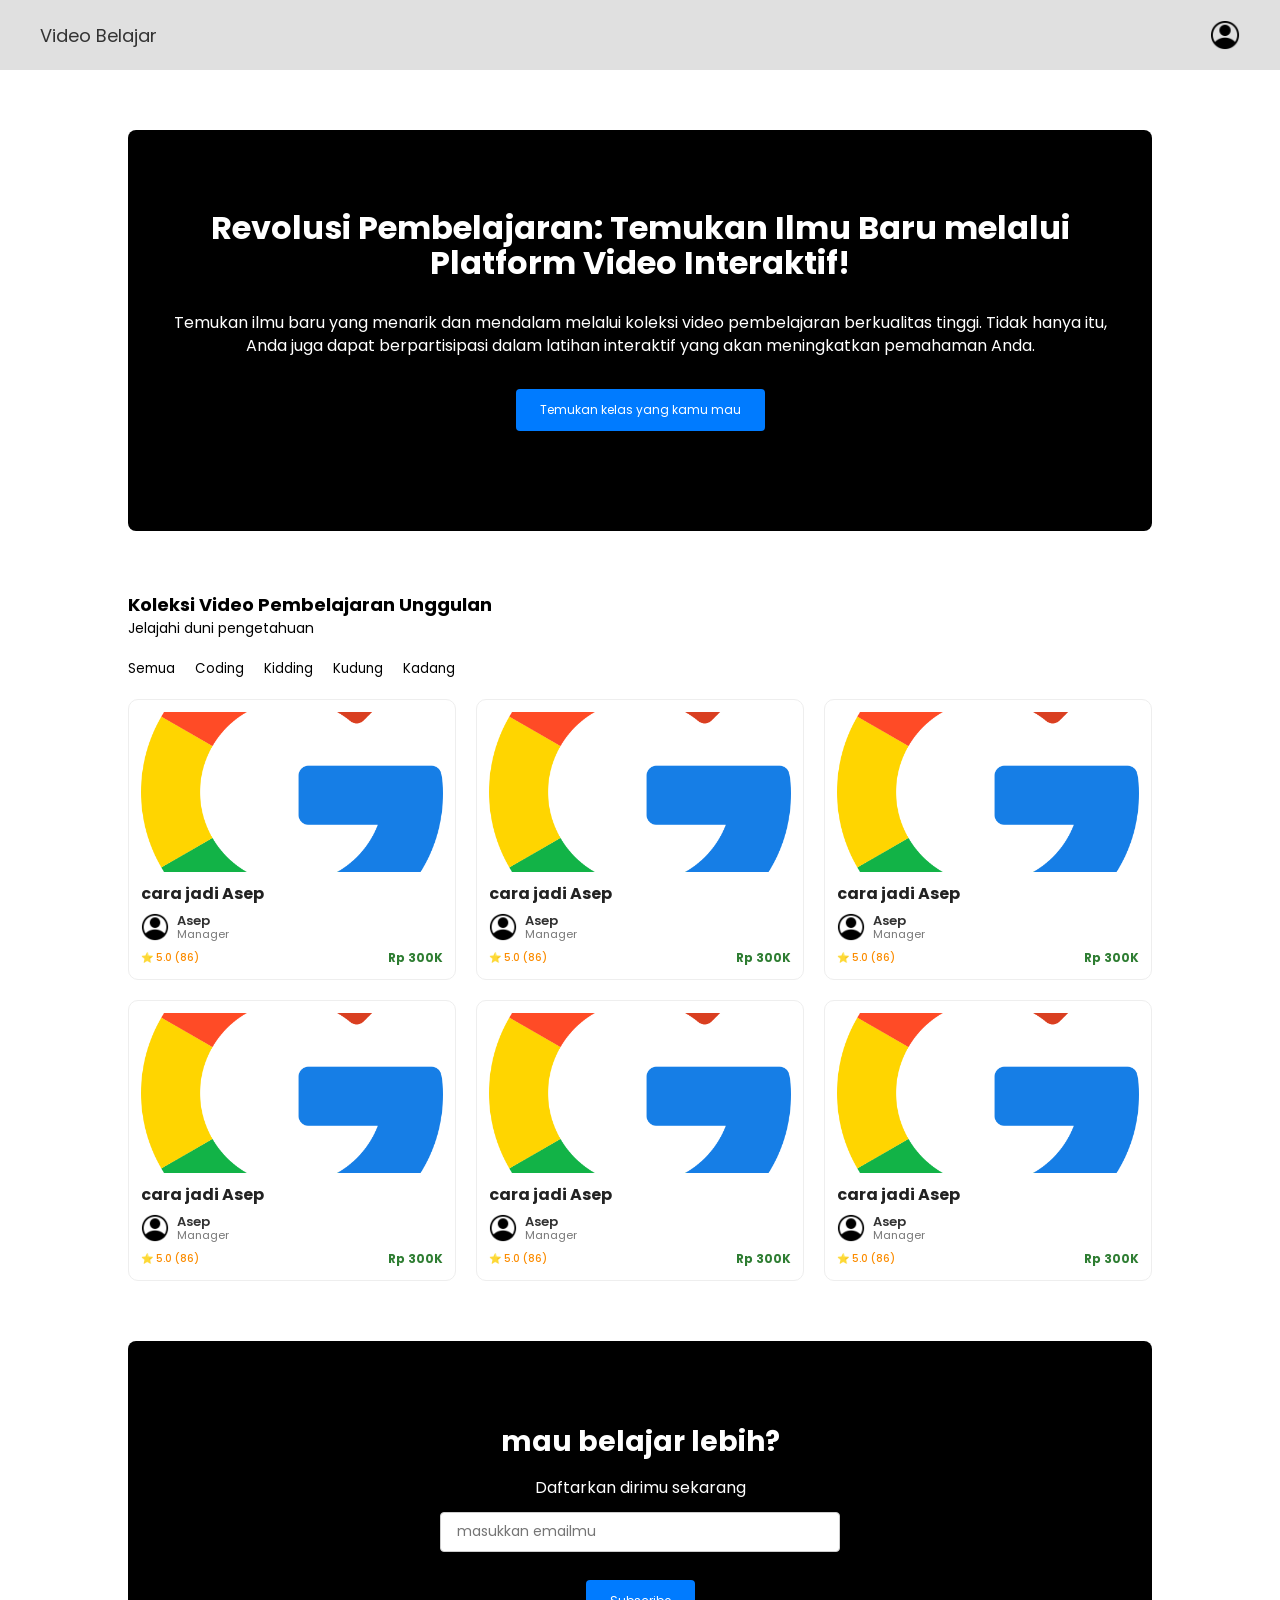
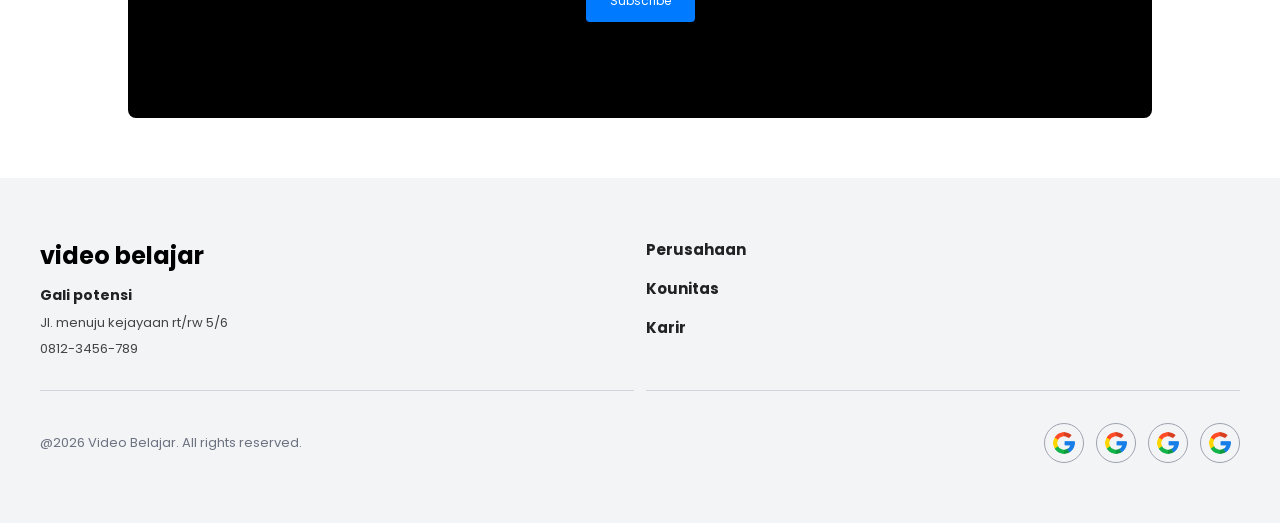
<file: index.html>
<!doctype html>
<html lang="en">

<head>
  <meta charset="UTF-8" />
  <meta name="viewport" content="width=device-width, initial-scale=1.0" />
  <title>Video Belajar</title>
  <link rel="stylesheet" href="./css/styles.css" />
  <link rel="preconnect" href="https://fonts.googleapis.com" />
  <link rel="preconnect" href="https://fonts.gstatic.com" crossorigin />
  <link
    href="https://fonts.googleapis.com/css2?family=Happy+Monkey&family=Poppins:ital,wght@0,100;0,200;0,300;0,400;0,500;0,600;0,700;0,800;0,900;1,100;1,200;1,300;1,400;1,500;1,600;1,700;1,800;1,900&display=swap"
    rel="stylesheet" />
</head>

<body>
  <header class="header">
    <a href="#">Video Belajar</a>
    <img src="./assets/account.png" alt="profile" class="profile" />
  </header>
  <main>
    <section class="hero">
      <h1>
        Revolusi Pembelajaran: Temukan Ilmu Baru melalui Platform Video
        Interaktif!
      </h1>
      <p>
        Temukan ilmu baru yang menarik dan mendalam melalui koleksi video
        pembelajaran berkualitas tinggi. Tidak hanya itu, Anda juga dapat
        berpartisipasi dalam latihan interaktif yang akan meningkatkan
        pemahaman Anda.
      </p>
      <button class="find-class-btn">Temukan kelas yang kamu mau</button>
    </section>

    <section class="featured-videos">
      <h2>Koleksi Video Pembelajaran Unggulan</h2>
      <p>Jelajahi duni pengetahuan</p>
      <div class="category-container">
        <button class="category-tab">Semua</button>
        <button class="category-tab">Coding</button>
        <button class="category-tab">Kidding</button>
        <button class="category-tab">Kudung</button>
        <button class="category-tab">Kadang</button>
      </div>

      <div class="video-grid">
        <a href="https://youtube.com" target="_blank" class="video-card" style="text-decoration: none; color: inherit;">
          <img src="./assets/google.png" alt="course" class="course-img" />
          <div class="card-content">
            <h3 class="card-title">cara jadi Asep</h3>
            <div class="mentor-info">
              <img src="./assets/account.png" alt="mentor" class="mentor-avatar" />
              <div class="mentor-text">
                <p class="mentor-name">Asep</p>
                <p class="mentor-role">Manager</p>
              </div>
            </div>
            <div class="card-footer">
              <span class="rating">⭐ 5.0 (86)</span>
              <span class="price">Rp 300K</span>
            </div>
          </div>
        </a>
        <a href="https://youtube.com" target="_blank" class="video-card" style="text-decoration: none; color: inherit;">
          <img src="./assets/google.png" alt="course" class="course-img" />
          <div class="card-content">
            <h3 class="card-title">cara jadi Asep</h3>
            <div class="mentor-info">
              <img src="./assets/account.png" alt="mentor" class="mentor-avatar" />
              <div class="mentor-text">
                <p class="mentor-name">Asep</p>
                <p class="mentor-role">Manager</p>
              </div>
            </div>
            <div class="card-footer">
              <span class="rating">⭐ 5.0 (86)</span>
              <span class="price">Rp 300K</span>
            </div>
          </div>
        </a>
        <a href="https://youtube.com" target="_blank" class="video-card" style="text-decoration: none; color: inherit;">
          <img src="./assets/google.png" alt="course" class="course-img" />
          <div class="card-content">
            <h3 class="card-title">cara jadi Asep</h3>
            <div class="mentor-info">
              <img src="./assets/account.png" alt="mentor" class="mentor-avatar" />
              <div class="mentor-text">
                <p class="mentor-name">Asep</p>
                <p class="mentor-role">Manager</p>
              </div>
            </div>
            <div class="card-footer">
              <span class="rating">⭐ 5.0 (86)</span>
              <span class="price">Rp 300K</span>
            </div>
          </div>
        </a>
        <a href="https://youtube.com" target="_blank" class="video-card" style="text-decoration: none; color: inherit;">
          <img src="./assets/google.png" alt="course" class="course-img" />
          <div class="card-content">
            <h3 class="card-title">cara jadi Asep</h3>
            <div class="mentor-info">
              <img src="./assets/account.png" alt="mentor" class="mentor-avatar" />
              <div class="mentor-text">
                <p class="mentor-name">Asep</p>
                <p class="mentor-role">Manager</p>
              </div>
            </div>
            <div class="card-footer">
              <span class="rating">⭐ 5.0 (86)</span>
              <span class="price">Rp 300K</span>
            </div>
          </div>
        </a>
        <a href="https://youtube.com" target="_blank" class="video-card" style="text-decoration: none; color: inherit;">
          <img src="./assets/google.png" alt="course" class="course-img" />
          <div class="card-content">
            <h3 class="card-title">cara jadi Asep</h3>
            <div class="mentor-info">
              <img src="./assets/account.png" alt="mentor" class="mentor-avatar" />
              <div class="mentor-text">
                <p class="mentor-name">Asep</p>
                <p class="mentor-role">Manager</p>
              </div>
            </div>
            <div class="card-footer">
              <span class="rating">⭐ 5.0 (86)</span>
              <span class="price">Rp 300K</span>
            </div>
          </div>
        </a>

        <a href="https://youtube.com" target="_blank" class="video-card" style="text-decoration: none; color: inherit;">
          <img src="./assets/google.png" alt="course" class="course-img" />
          <div class="card-content">
            <h3 class="card-title">cara jadi Asep</h3>
            <div class="mentor-info">
              <img src="./assets/account.png" alt="mentor" class="mentor-avatar" />
              <div class="mentor-text">
                <p class="mentor-name">Asep</p>
                <p class="mentor-role">Manager</p>
              </div>
            </div>
            <div class="card-footer">
              <span class="rating">⭐ 5.0 (86)</span>
              <span class="price">Rp 300K</span>
            </div>
          </div>
        </a>
      </div>
    </section>

    <section class="newsletter">
      <h1>
        mau belajar lebih?
      </h1>
      <p>
        Daftarkan dirimu sekarang
      </p>
      <input type="email" class="input-form" placeholder="masukkan emailmu">
      <button class="find-class-btn">Subscribe</button>
    </section>
  </main>

  <footer>
    <h2>video belajar</h2>
    <p>
      Gali potensi
    </p>
    <p>Jl. menuju kejayaan rt/rw 5/6</p>
    <p>0812-3456-789</p>
    <ul>
      <li><a href="#">Perusahaan</a></li>
      <li><a href="#">Kounitas</a></li>
      <li><a href="#">Karir</a></li>
    </ul>
    <div>
      <img src="assets/google.png" alt="google" />
      <img src="assets/google.png" alt="google" />
      <img src="assets/google.png" alt="google" />
      <img src="assets/google.png" alt="google" />
    </div>
    <p>@2026 Video Belajar. All rights reserved.</p>
  </footer>
</body>

</html>
</file>
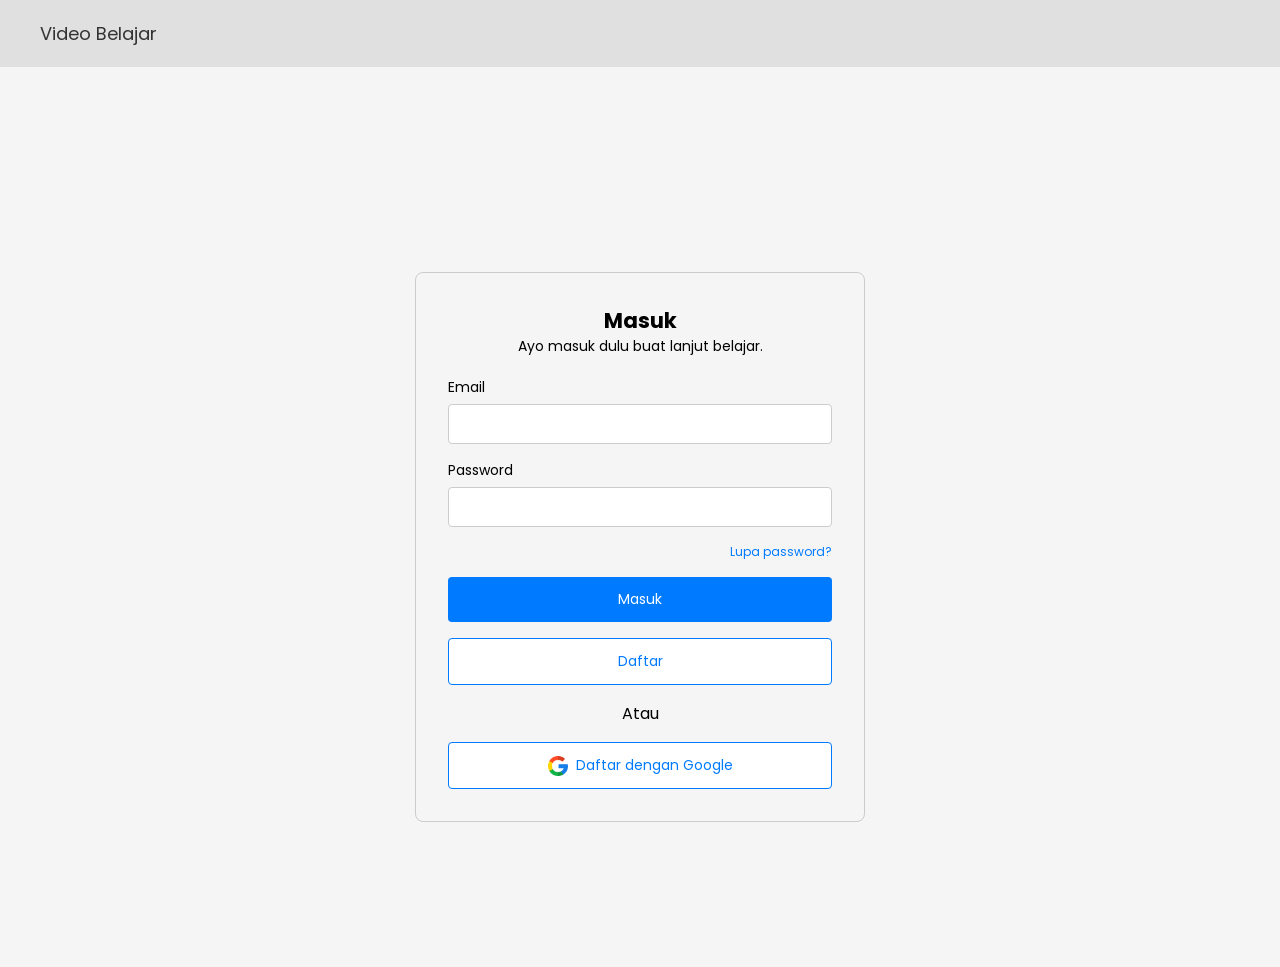
<file: login.html>
<!doctype html>
<html lang="en">
  <head>
    <meta charset="UTF-8" />
    <meta name="viewport" content="width=device-width, initial-scale=1.0" />
    <title>Video Belajar</title>
    <link rel="stylesheet" href="./css/styles.css" />
    <link rel="preconnect" href="https://fonts.googleapis.com" />
    <link rel="preconnect" href="https://fonts.gstatic.com" crossorigin />
    <link
      href="https://fonts.googleapis.com/css2?family=Happy+Monkey&family=Poppins:ital,wght@0,100;0,200;0,300;0,400;0,500;0,600;0,700;0,800;0,900;1,100;1,200;1,300;1,400;1,500;1,600;1,700;1,800;1,900&display=swap"
      rel="stylesheet"
    />
  </head>
  <body>
    <header class="header">
      <a href="#">Video Belajar</a>
    </header>
    <main class="auth-container">
      <div class="auth-card">
        <div class="form-header">
          <h2>Masuk</h2>
          <p>Ayo masuk dulu buat lanjut belajar.</p>
        </div>

        <form class="auth-form">
          <div class="form-group">
            <label for="email">Email</label>
            <input type="email" name="email" class="input-form" />
          </div>

          <div class="form-group">
            <label for="password">Password</label>
            <input type="password" name="password" class="input-form" />
          </div>
          <a class="forget-password" href="#">Lupa password?</a>

          <a href="index.html" class="login-btn">Masuk</a>
          <a href="register.html" class="register-btn">Daftar</a>

          <p>Atau</p>

          <a href="index.html" class="google-btn">
            <img src="./assets/google.png" alt="google" class="google-icon" />
            Daftar dengan Google</a
          >
        </form>
      </div>
    </main>
  </body>
</html>
</file>
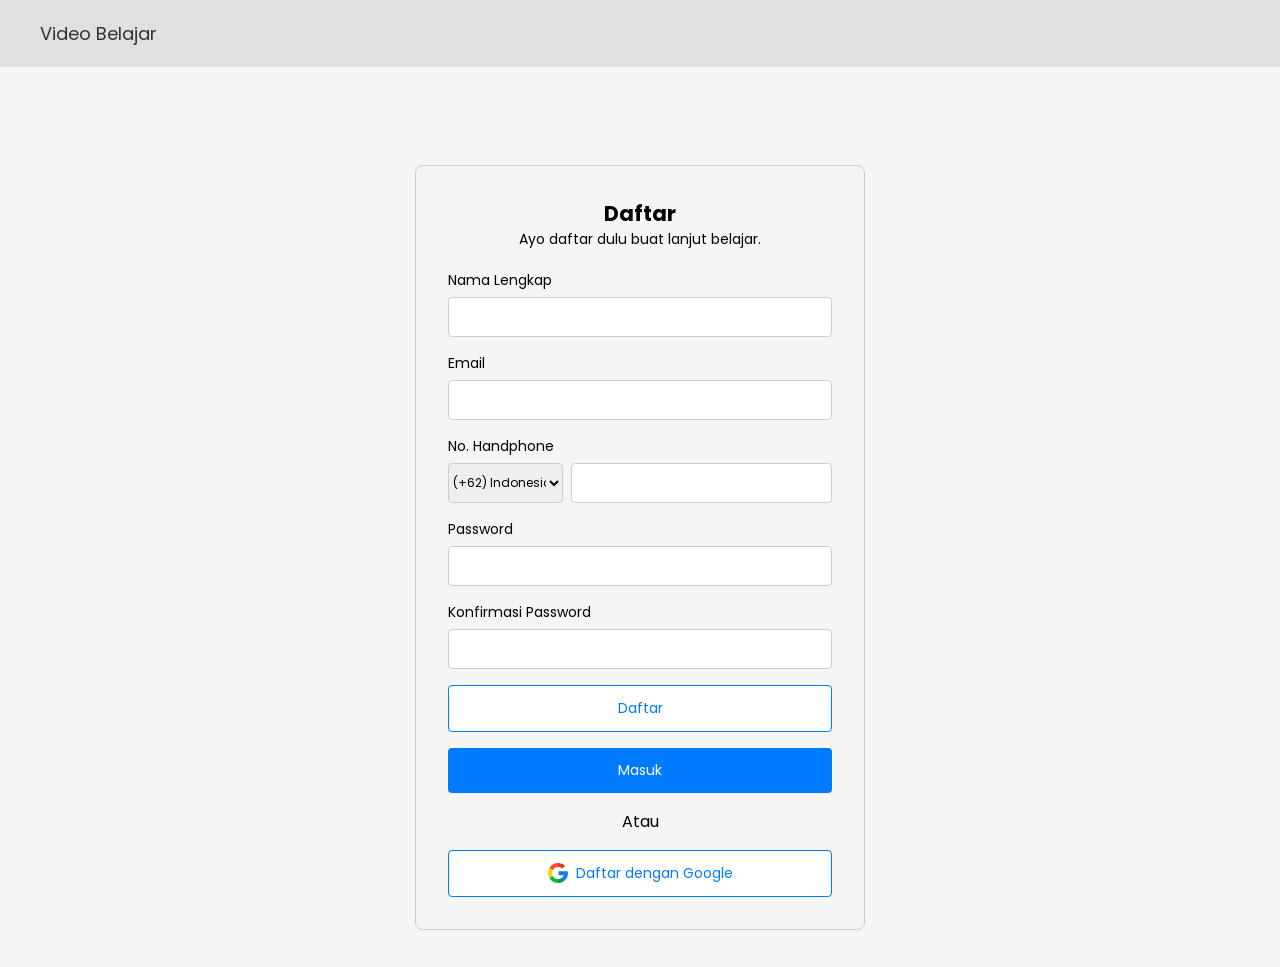
<file: register.html>
<!doctype html>
<html lang="en">
  <head>
    <meta charset="UTF-8" />
    <meta name="viewport" content="width=device-width, initial-scale=1.0" />
    <title>Video Belajar</title>
    <link rel="stylesheet" href="./css/styles.css" />
    <link rel="preconnect" href="https://fonts.googleapis.com" />
    <link rel="preconnect" href="https://fonts.gstatic.com" crossorigin />
    <link
      href="https://fonts.googleapis.com/css2?family=Happy+Monkey&family=Poppins:ital,wght@0,100;0,200;0,300;0,400;0,500;0,600;0,700;0,800;0,900;1,100;1,200;1,300;1,400;1,500;1,600;1,700;1,800;1,900&display=swap"
      rel="stylesheet"
    />
  </head>
  <body>
    <header class="header">
      <a href="#">Video Belajar</a>
    </header>
    <main class="auth-container">
      <div class="auth-card">
        <div class="form-header">
          <h2>Daftar</h2>
          <p>Ayo daftar dulu buat lanjut belajar.</p>
        </div>

        <form class="auth-form">
          <div class="form-group">
            <label for="name">Nama Lengkap</label>
            <input type="text" name="name" class="input-form" />
          </div>

          <div class="form-group">
            <label for="email">Email</label>
            <input type="email" name="email" class="input-form" />
          </div>

          <div class="form-group">
            <label for="phone">No. Handphone</label>
            <div class="phone-group">
              <select name="country-code" class="country-code">
                <option value="+62">(+62) Indonesia</option>
                <option value="+90">(+90) Bekasi</option>
                <option value="+00">(+00) Jawa</option>
              </select>
              <input type="tel" name="phone" class="input-form" />
            </div>
          </div>

          <div class="form-group">
            <label for="password">Password</label>
            <input type="password" name="password" class="input-form" />
          </div>

          <div class="form-group">
            <label for="confirm-password">Konfirmasi Password</label>
            <input type="password" name="confirm-password" class="input-form" />
          </div>

          <a href="index.html" class="register-btn">Daftar</a>
          <a href="login.html" class="login-btn">Masuk</a>
          <p>Atau</p>

          <a href="index.html" class="google-btn">
            <img src="./assets/google.png" alt="google" class="google-icon" />
            Daftar dengan Google</a
          >
        </form>
      </div>
    </main>
  </body>
</html>
</file>
<file: css/styles.css>
* {
  box-sizing: border-box;
  margin: 0;
  padding: 0;
  font-family: "Poppins", sans-serif;
}

.header {
  display: flex;
  justify-content: space-between;
  align-items: center;
  padding: 20px 40px;
  background-color: #e0e0e0;
}

.header a {
  color: #333;
  font-size: 18px;
  font-weight: 400;
  text-decoration: none;
}

.header img {
  width: 30px;
}

.auth-container {
  display: flex;
  justify-content: center;
  align-items: center;
  height: 100vh;
  background-color: #f5f5f5;
  padding: 0 20px;
}

.auth-card {
  margin-top: 60px;
  border: 1px solid #ccc;
  border-radius: 8px;
  display: flex;
  flex-direction: column;
  gap: 20px;
  align-items: center;
  text-align: center;
  width: 100%;
  max-width: 450px;
  padding: 32px;
}

.form-header {
  font-size: 14px;
}

.auth-form {
  display: flex;
  flex-direction: column;
  gap: 16px;
  width: 100%;
}

.form-group {
  display: flex;
  flex-direction: column;
  gap: 6px;
  text-align: left;
  font-size: 14px;
}

.input-form {
  height: 40px;
  padding: 12px 16px;
  border: 1px solid #ccc;
  border-radius: 4px;
  font-size: 14px;

}

.phone-group {
  display: flex;
  gap: 8px;
  width: 100%;
}

.phone-group .input-form {
  flex: 1;
  min-width: 0;
}

.country-code {
  width: 115px;
  height: 40px;
  border: 1px solid #ccc;
  border-radius: 4px;
  font-size: 12px;
}

.forget-password {
  font-size: 12px;
  color: #007bff;
  text-decoration: none;
  align-self: flex-end;
}

.login-btn {
  background-color: #007bff;
  color: #fff;
  border: none;
  border-radius: 4px;
  padding: 12px;
  font-size: 14px;
  text-decoration: none;
}

.register-btn {
  background-color: #fff;
  color: #007bff;
  border: 1px solid #007bff;
  border-radius: 4px;
  padding: 12px;
  font-size: 14px;
  text-decoration: none;
}

.google-btn {
  display: flex;
  align-items: center;
  justify-content: center;
  gap: 8px;
  text-decoration: none;
  background-color: #fff;
  color: #007bff;
  border: 1px solid #007bff;
  border-radius: 4px;
  padding: 12px;
  font-size: 14px;
}

.google-icon {
  width: 20px;
}

.hero {
  margin-top: 60px;
  background-color: #000;
  color: #fff;
  padding: 60px 20px;
  width: 80%;
  margin: 60px auto;
  border-radius: 8px;
  display: flex;
  flex-direction: column;
  gap: 12px;
}

.hero h1 {
  font-size: 22px;
  font-weight: 700;
  text-align: center;
  line-height: 110%;
}

.hero p {
  font-size: 12px;
  text-align: center;
  margin-top: 20px;
  line-height: 140%;
}

.find-class-btn {
  display: block;
  margin: 20px auto;
  background-color: #007bff;
  color: #fff;
  border: none;
  border-radius: 4px;
  padding: 12px 24px;
  font-size: 12px;
  cursor: pointer;
}

.featured-videos {
  margin: 60px auto;
  width: 80%;
}

.featured-videos h2 {
  font-size: 18px;
  font-weight: 700;
}

.featured-videos > p {
  font-size: 14px;
  margin-bottom: 20px;
}


.category-container {
  display: flex;
  gap: 20px;
  margin-bottom: 20px;
  overflow-x: auto;
}

.category-tab {
  padding: 8px 16px;
  background: none;
  border: none;
  padding: 0;
}

.video-grid {
  display: grid;
  gap: 20px;
}

.video-card {
  display: flex;
  flex-direction: row;
  align-items: center;
  gap: 12px;
  padding: 12px;
  border: 1px solid #eee;
  border-radius: 10px;
  background-color: #fff;
}

.course-img {
  width: 80px;
  height: 80px;
  border-radius: 8px;
  object-fit: cover;
  flex-shrink: 0;
}

.card-content {
  display: flex;
  flex-direction: column;
  align-items: flex-start;
  text-align: left;
  gap: 8px;
  width: 100%;
}

.card-title {
  font-size: 16px;
  font-weight: 700;
  color: #222;
  line-height: 1.3;
}

.mentor-info {
  display: flex;
  align-items: center;
  gap: 8px;
}

.mentor-avatar {
  width: 28px;
  height: 28px;
  border-radius: 50%;
  object-fit: cover;
  flex-shrink: 0;
}

.mentor-text {
  display: flex;
  flex-direction: column;
  justify-content: center;
  gap: 2px;
}

.mentor-name {
  font-size: 13px;
  font-weight: 600;
  color: #333;
  line-height: 1; /* Cukup line-height 1 tanpa spacing ekstra */
  margin: 0;
}

.mentor-role {
  font-size: 11px;
  color: #777;
  line-height: 1;
  margin: 0;
}

.card-footer {
  display: flex;
  justify-content: space-between;
  align-items: center;
  margin-top: auto;
  width: 100%;
}

.rating {
  font-size: 10px;
  color: #fb8c00;
  font-weight: 500;
}

.price {
  font-size: 12px;
  font-weight: 700;
  color: #2e7d32;
}

.newsletter {
  margin-top: 60px;
  background-color: #000;
  color: #fff;
  padding: 60px 20px;
  width: 80%;
  margin: 60px auto;
  border-radius: 8px;
  display: flex;
  flex-direction: column;
  gap: 12px;
  text-align: center;
}

footer {
  padding: 40px 20px;
  background-color: #f3f4f6;
  color: #333;
  display: flex;
  flex-direction: column;
  gap: 12px;
}

footer h2 {
  color: #000;
  font-size: 24px;
  margin-bottom: 4px;
}

footer p:nth-of-type(1) {
  font-weight: 700;
  font-size: 14px;
  line-height: 1.5;
  color: #222;
}

footer p:nth-of-type(2),
footer p:nth-of-type(3) {
  font-size: 13px;
  color: #444;
  line-height: 1.4;
}

footer ul {
  list-style: none;
  margin-top: 12px;
  display: flex;
  flex-direction: column;
  gap: 16px;
  border-bottom: 1px solid #d1d5db;
  padding-bottom: 24px;
}

footer ul li {
  display: flex;
  justify-content: space-between;
  align-items: center;
}

footer ul li a {
  text-decoration: none;
  color: #222;
  font-weight: 700;
  font-size: 15px;
}



footer > div {
  display: flex;
  gap: 12px;
  margin-top: 12px;
}

footer > div img {
  width: 40px;
  height: 40px;
  border-radius: 50%;
  border: 1px solid #9ca3af;
  padding: 8px;
  object-fit: contain;
}

footer p:last-of-type {
  font-size: 13px;
  color: #6b7280;
  margin-top: 8px;
  line-height: 1.4;
}

@media (min-width: 768px) {
  /* Video Grid & Cards */
  .video-grid {
    grid-template-columns: repeat(3, 1fr);
  }

  .video-card {
    flex-direction: column;
    align-items: flex-start;
  }

  .course-img {
    width: 100%;
    height: 160px;
  }

  /* Hero Section */
  .hero {
    padding: 80px 40px;
  }

  .hero h1 {
    font-size: 32px;
  }

  .hero p {
    font-size: 16px;
  }

  /* Newsletter */
  .newsletter {
    padding: 80px 40px;
  }

  .newsletter h1 {
    font-size: 28px;
  }

  .newsletter p {
    font-size: 16px;
  }

  .newsletter .input-form {
    max-width: 400px;
    margin: 0 auto;
    width: 100%;
  }

  .newsletter .find-class-btn {
    max-width: 200px;
    margin: 16px auto;
  }

  /* Footer Layout Desk */
  footer {
    display: grid;
    grid-template-columns: 1fr 1fr;
    row-gap: 8px;
    padding: 60px 40px;
  }

  footer h2 {
    grid-column: 1;
    grid-row: 1;
  }

  footer p:nth-of-type(1) {
    grid-column: 1;
    grid-row: 2;
  }

  footer p:nth-of-type(2) {
    grid-column: 1;
    grid-row: 3;
  }

  footer p:nth-of-type(3) {
    grid-column: 1;
    grid-row: 4;
    padding-bottom: 32px;
    border-bottom: 1px solid #d1d5db;
  }

  footer ul {
    grid-column: 2;
    grid-row: 1 / span 4;
    margin-top: 0;
    border-bottom: 1px solid #d1d5db;
    padding-bottom: 32px;
  }

  footer p:last-of-type {
    grid-column: 1;
    grid-row: 5;
    margin-top: 24px;
    align-self: center;
  }

  footer > div {
    grid-column: 2;
    grid-row: 5;
    justify-self: end;
    margin-top: 24px;
  }
}
</file>
